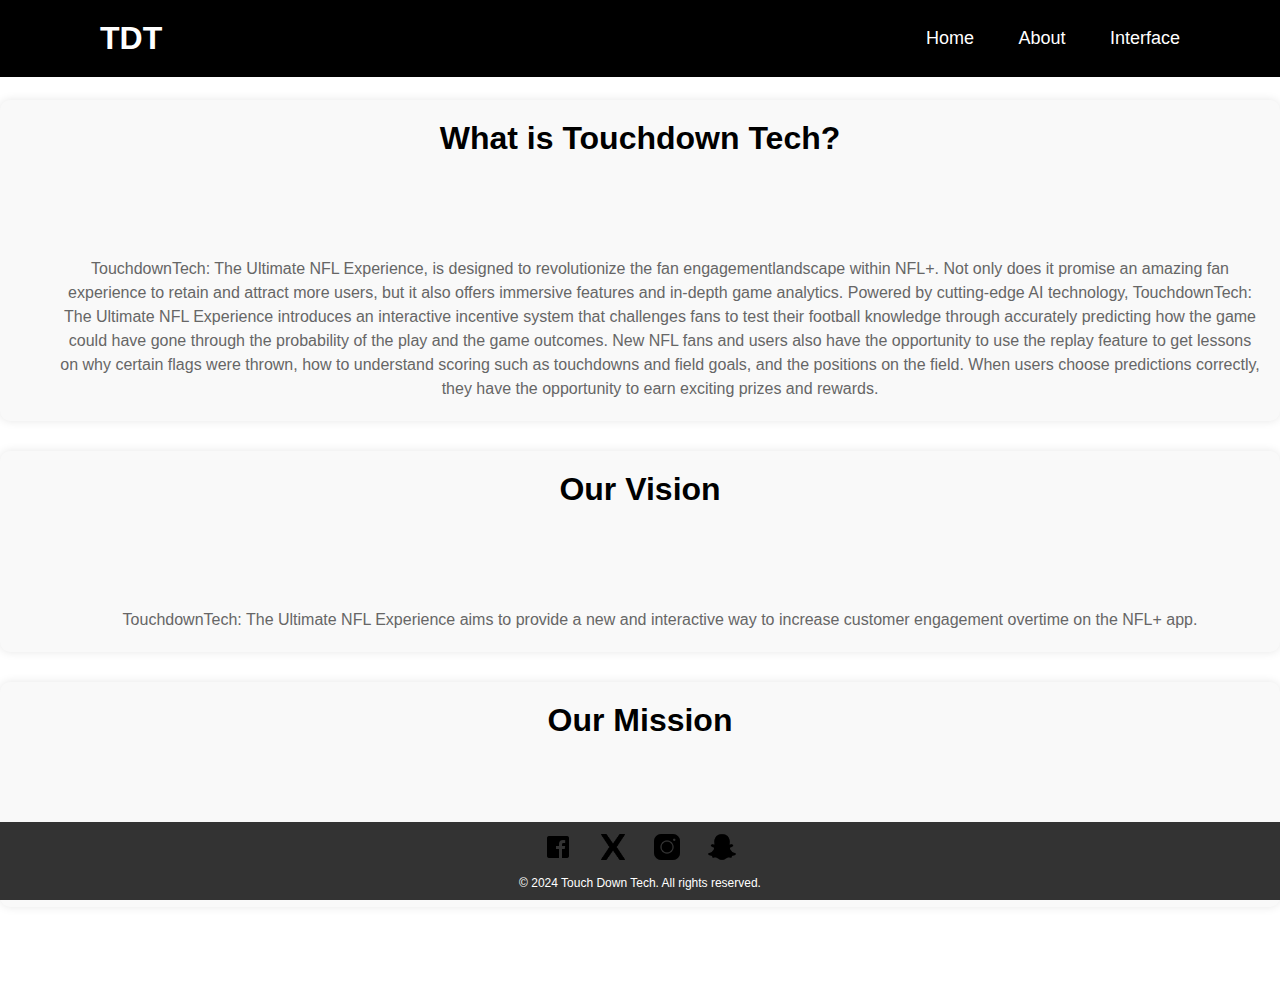
<file: about.html>
<!DOCTYPE html>
<html lang="en">
<head>
    <meta charset="UTF-8">
    <meta name="viewport" content="width=device-width, initial-scale=1.0">
    <title>About Us</title>
    <link rel="stylesheet" href="style.css">
</head>
<body>
      <header class="header">
        <a href="#" class="logo"> TDT </a>
        <nav class="navbar">
          <a href="index.html" class="Home">Home</a>
          <a href="about.html" class="About">About</a> 
          <a href="interface.html" class="Interface">Interface</a>
        </nav>
      
    </header>
    <main>
        <section id="the-problem" class="about-section">
            <h1>What is Touchdown Tech?</h1>
            <p>TouchdownTech: The Ultimate NFL Experience, is designed to revolutionize the fan engagementlandscape within NFL+. Not only does it promise an amazing fan experience to retain and attract more users, but it also offers immersive features and in-depth game analytics. Powered by cutting-edge AI technology, TouchdownTech: The Ultimate NFL Experience introduces an interactive incentive system that challenges fans to test their football knowledge through accurately predicting how the game could have gone through the probability of the play and the game outcomes. New NFL fans and users also have the opportunity to use the replay feature to get lessons on why certain flags were thrown, how to understand scoring such as touchdowns and field goals, and the positions on the field. When users choose predictions correctly, they have the opportunity to earn exciting prizes and rewards.</p>
        </section>
        <section id="our-solution" class="about-section">
            <h1>Our Vision</h1>
            <p>TouchdownTech: The Ultimate NFL Experience aims to provide a new and interactive way to increase customer engagement overtime on the NFL+ app. </p>
        </section>
      <section id="our-mission" class="about-section">
          <h1>Our Mission</h1>
          <p>TouchdownTech: The Ultimate NFL Experience was created to cater to the customer, and provide them a new fun alternative game experience that can be played and enjoyed righ from
          their hands.</p>
      </section>
    </main>
  <footer>
      <div class="social-media">
          <a href="#" class="social-icon"><img src="fb.png" alt="Facebook"></a>
          <a href="#" class="social-icon"><img src="x.png" alt="Twitter"></a>
          <a href="#" class="social-icon"><img src="insta.png" alt="Instagram"></a>
        <a href="#" class="social-icon"><img src="snap.png" alt="Snapchat"></a>

      </div>
      <div class="copyright">
          &copy; 2024 Touch Down Tech. All rights reserved.
      </div>
  </footer>
</body>
</html>
</file>
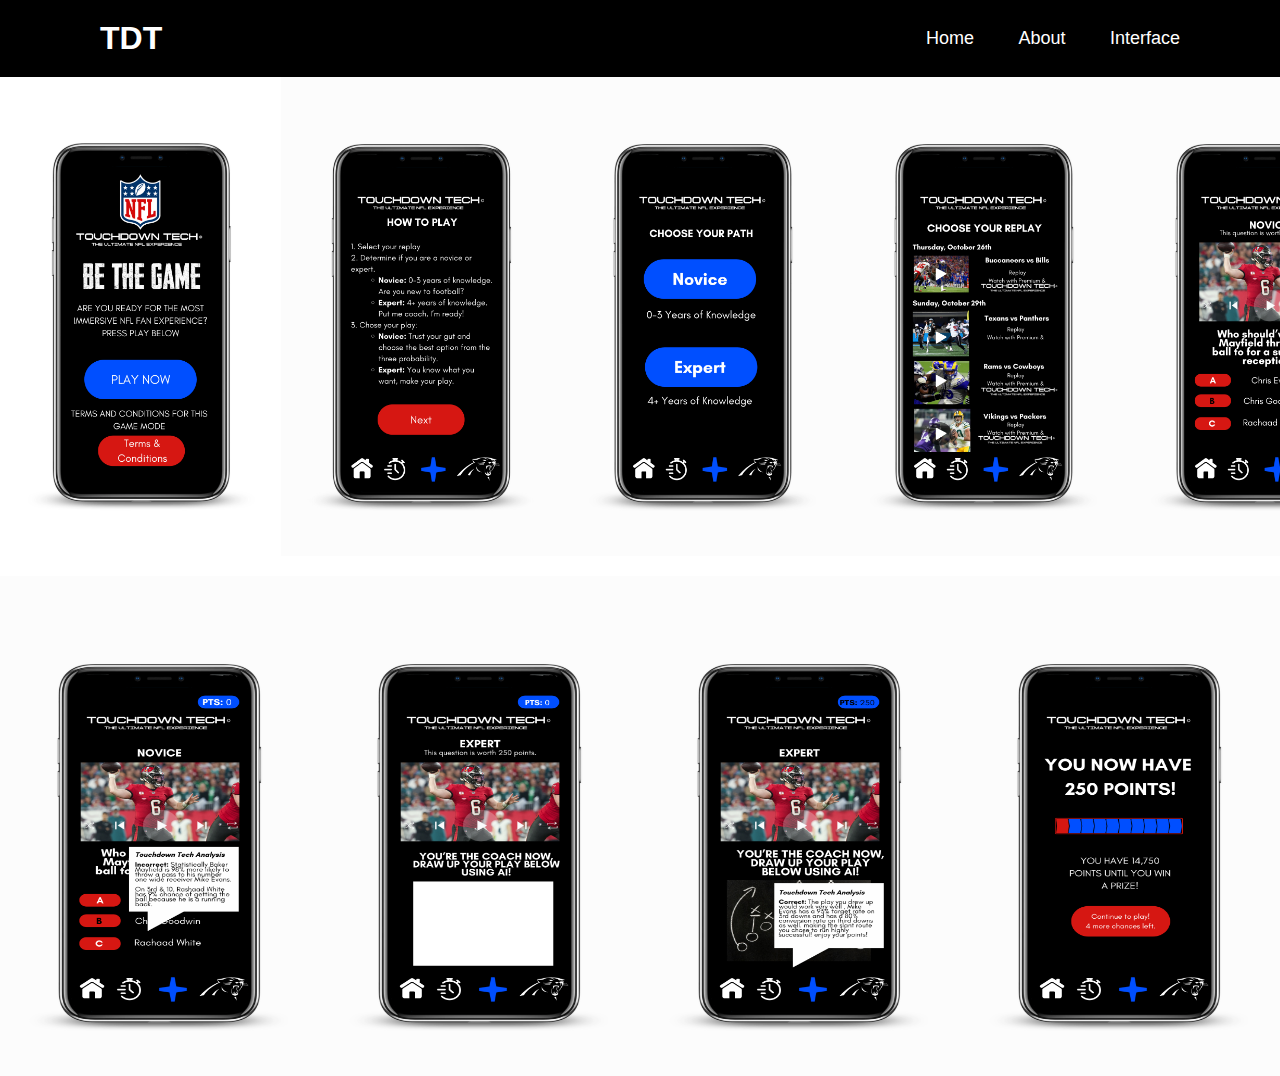
<file: interface.html>
<!DOCTYPE html>
<html>

<head>
  <meta charset="utf-8">
  <meta http-equiv="X-UA-Compatible" conetnt="IE=edge">
  <meta name="viewport" content="width=device-width, initial-scale=1.0">
  <title>Touchdown Tech</title>
  <link href="style.css" rel="stylesheet" type="text/css" />
</head>

<body>
  <header class="header">
    <a href="#" class="logo"> TDT </a>
    <nav class="navbar">
      <a href="index.html" class="Home">Home</a>
      <a href="about.html" class="About">About</a>
      <a href="interface.html" class="Interface">Interface</a>


    </nav>
  </header>

.image-container {
      text-align: center; /* Optional: Align images to center */
    }
    .image-container img {
      display: inline-block; /* Make images flow horizontally */
      margin: 10px; /* Optional: Add margin between images */
    }
  </style>
</head>

<body>
  <h2></h2>
  <div class="image-container">
    <img src="page1.png" alt="Step 1" width="350" height="500">
    <img src="page2.png" alt="Step 2" width="350" height="500">
    <img src="page3.png" alt="Step 2" width="350" height="500">
    <img src="page4.png" alt="Step 2" width="350" height="500">
    <img src="page5.png" alt="Step 2" width="350" height="500">
  </div>
</body>
<body>
  <h2></h2>
    <div class="image-container">
    <img src="page6.png" alt="Step 1" width="350" height="500">
    <img src="page7.png" alt="Step 1" width="350" height="500">
    <img src="page8.png" alt="Step 1" width="350" height="500">
    <img src="page9.png" alt="Step 1" width="350" height="500">
    </div>
</body>
    <!-- Add more images here as needed -->
</file>
<file: style.css>
* {
  font-family: "Poppins", sans-serif;
  margin: 0;
  padding: 0;
  box-sizing: border-box;
  
}

.header {
  position: fixed;
  top: 0;
  left: 0;
  width: 100%;
  padding: 20px 100px;
  background: black;
  display: flex;
  justify-content: space-between;
  align-items: center;
  z-index: 100;
}
.logo {
  font-size: 32px;
  color: white;
  text-decoration: none;
  font-weight: 700;
}
.logo:hover{
  color: grey;
  text-shadow: 2px 2px 10px white;
  
}
.navbar a{
  position: relative;
  font-size: 18px;
  color: white;
  font-weight: 500;
  text-decoration: none;
  margin-left: 40px;
  display: inline-block;
  
}
.navbar a::before {
  content: '';
  position: absolute;
  top: 100%;
  left: 0;
  width: 0%;
  height: 2px;
  background: white;

}
.navbar a:hover{
  color: gray;
}
.navbar a:hover::before {
  width: 100%;
  
}
.body {
  font-size: 20px;
  color: black;
  font-weight: 500;
  text-decoration: none;
  position: absolute;
  top: 50%;
  right: 75%;
  transform: translate(-50%, -50%);
}

p{
  font-size: 20px;
  color: black;
  font-weight: 500;
  text-decoration: none;
  margin-top: 100px;
  margin-left: 40px;
  position: center;
  top: 200px;
}
.image-container {
    display: flex;
    margin-top: 20px; /* Adjust spacing */
    text-align: center;
}
.image-wrapper-centered{
  flex: 1;
  background-size: cover;
  background-position: center;
  height: 500px; /* Adjust the height as needed */
}
.image-wrapper-one{
  flex: 1;
  background-size: cover;
  background-position: center;
  height: 500px; /* Adjust the height as needed */
}
.image-wrapper {
    flex: 1;
    background-size: cover;
    background-position: center;
    height: 500px; /* Adjust the height as needed */
}
.image-wrapper-one .overlay{
  top: 190%;
  left: 10%;

  background-color: rgba(0, 0, 0, 0.5); /* Adjust the background color and opacity */
  color: yellow; /* Adjust the text color */
  padding: 10px;
  font-size: 50px; /* Adjust the font size */
  font-weight: bold; /* Adjust the font weight */
  border-radius: 5px;
  opacity: 10; /* Initially hidden */
  transition: opacity 0.3s ease; /* Smooth transition */
}
.image-wrapper .overlay{
  top: 145%;
  left: 80%;

  background-color: rgba(0, 0, 0, 0.5); /* Adjust the background color and opacity */
  color: white; /* Adjust the text color */
  padding: 10px;
  font-size: 50px; /* Adjust the font size */
  font-weight: bold; /* Adjust the font weight */
  border-radius: 5px;
  opacity: 10; /* Initially hidden */
  transition: opacity 0.3s ease; /* Smooth transition */
}
.image-wrapper-centered .overlay {
    
    top: 180%;
    left: 38%;

    background-color: rgba(0, 0, 0, 0.5); /* Adjust the background color and opacity */
    color: white; /* Adjust the text color */
    padding: 10px;
    font-size: 50px; /* Adjust the font size */
    font-weight: bold; /* Adjust the font weight */
    border-radius: 5px;
    opacity: 10; /* Initially hidden */
    transition: opacity 0.3s ease; /* Smooth transition */
}

.image-wrapper:hover .overlay {
    opacity: 1; /* Show overlay on hover */
}
.container {
  position: relative;
  top: 60;
  width: 100%;
  height: 100vh; /* Adjust as needed */
  display: flex;
  justify-content: center; /* Horizontally center */
  align-items: center; /* Vertically center */
}

.container img {
  max-width: 100%; /* Ensure the image doesn't exceed the container width */
  max-height: 100%; /* Ensure the image doesn't exceed the container height */
}



.social-media {
    margin-bottom: 10px;
}

.social-icon {
    display: inline-block;
    margin: 0 10px;
}

.social-icon img {
    width: 30px; /* Adjust size as needed */
}
.copyright {
    font-size: 12px;
}
.btg .p{
  font-size: 45px; /* Adjust the font size as needed */
  font-weight: bold; /* Adjust the font weight as needed */
  color: #333; /* Adjust the color as needed */
  text-align: center; 
}

footer {
    background-color: #333;
    color: #fff;
    text-align: center;
    padding: 10px 0;
    position: fixed;
    bottom: 0;
    width: 100%;
}
/* Adjust margins and padding */
.about-section {
    margin-bottom: 30px;
    padding: 20px;
}

/* Style section headings */
.about-section h2 {
    color: #333;
    font-size: 24px;
    font-weight: bold;
    margin-bottom: 10px;
}

/* Style paragraphs */
.about-section p {
    color: #666;
    font-size: 16px;
    line-height: 1.5;
}

/* Add background color and padding to sections */
.about-section {
    background-color: #f9f9f9;
    border-radius: 10px;
    box-shadow: 0 0 10px rgba(0, 0, 0, 0.1);
}

/* Center align text within sections */
.about-section {
    text-align: center;
}

main {
    padding-top: 100px; /* Adjust the top padding to push content below the navbar */
    padding-bottom: 60px; /* Adjust the bottom padding to push content above the footer */
}
.main .header .h1 {
  
}
</file>
